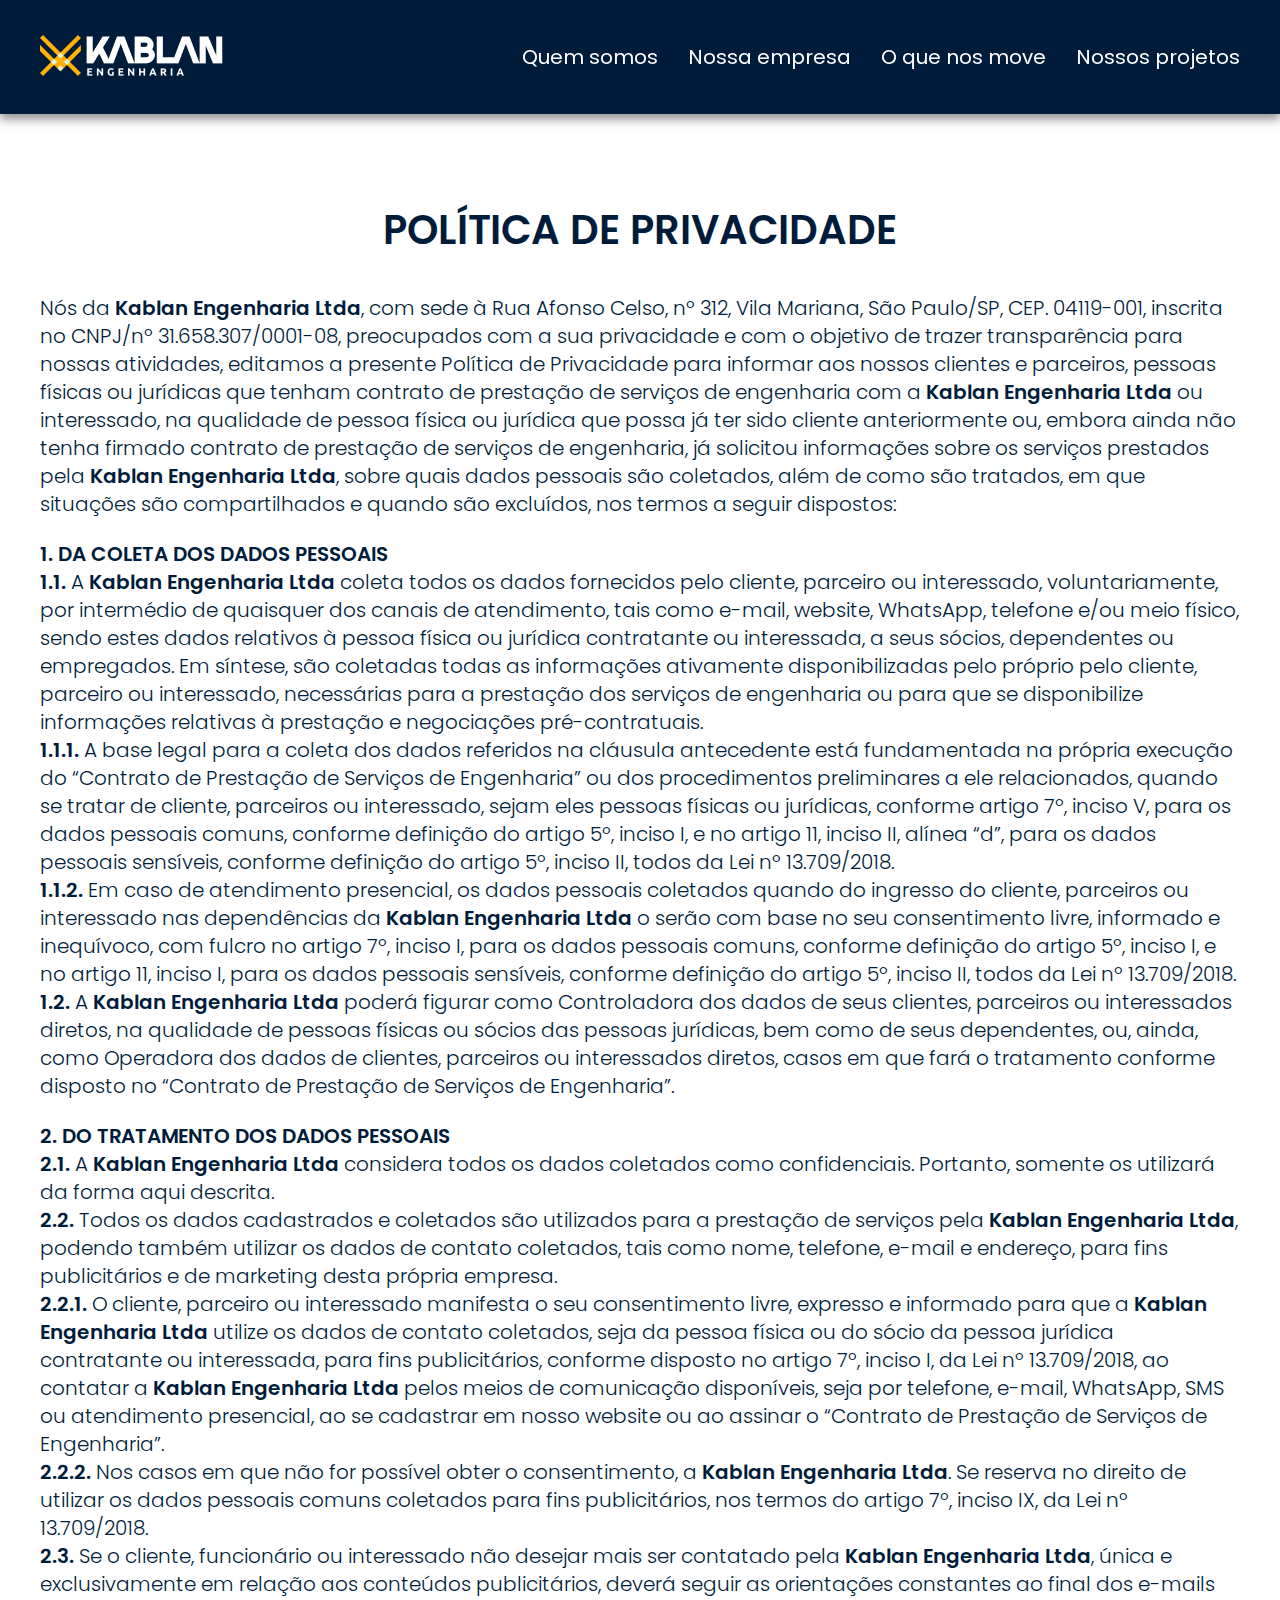
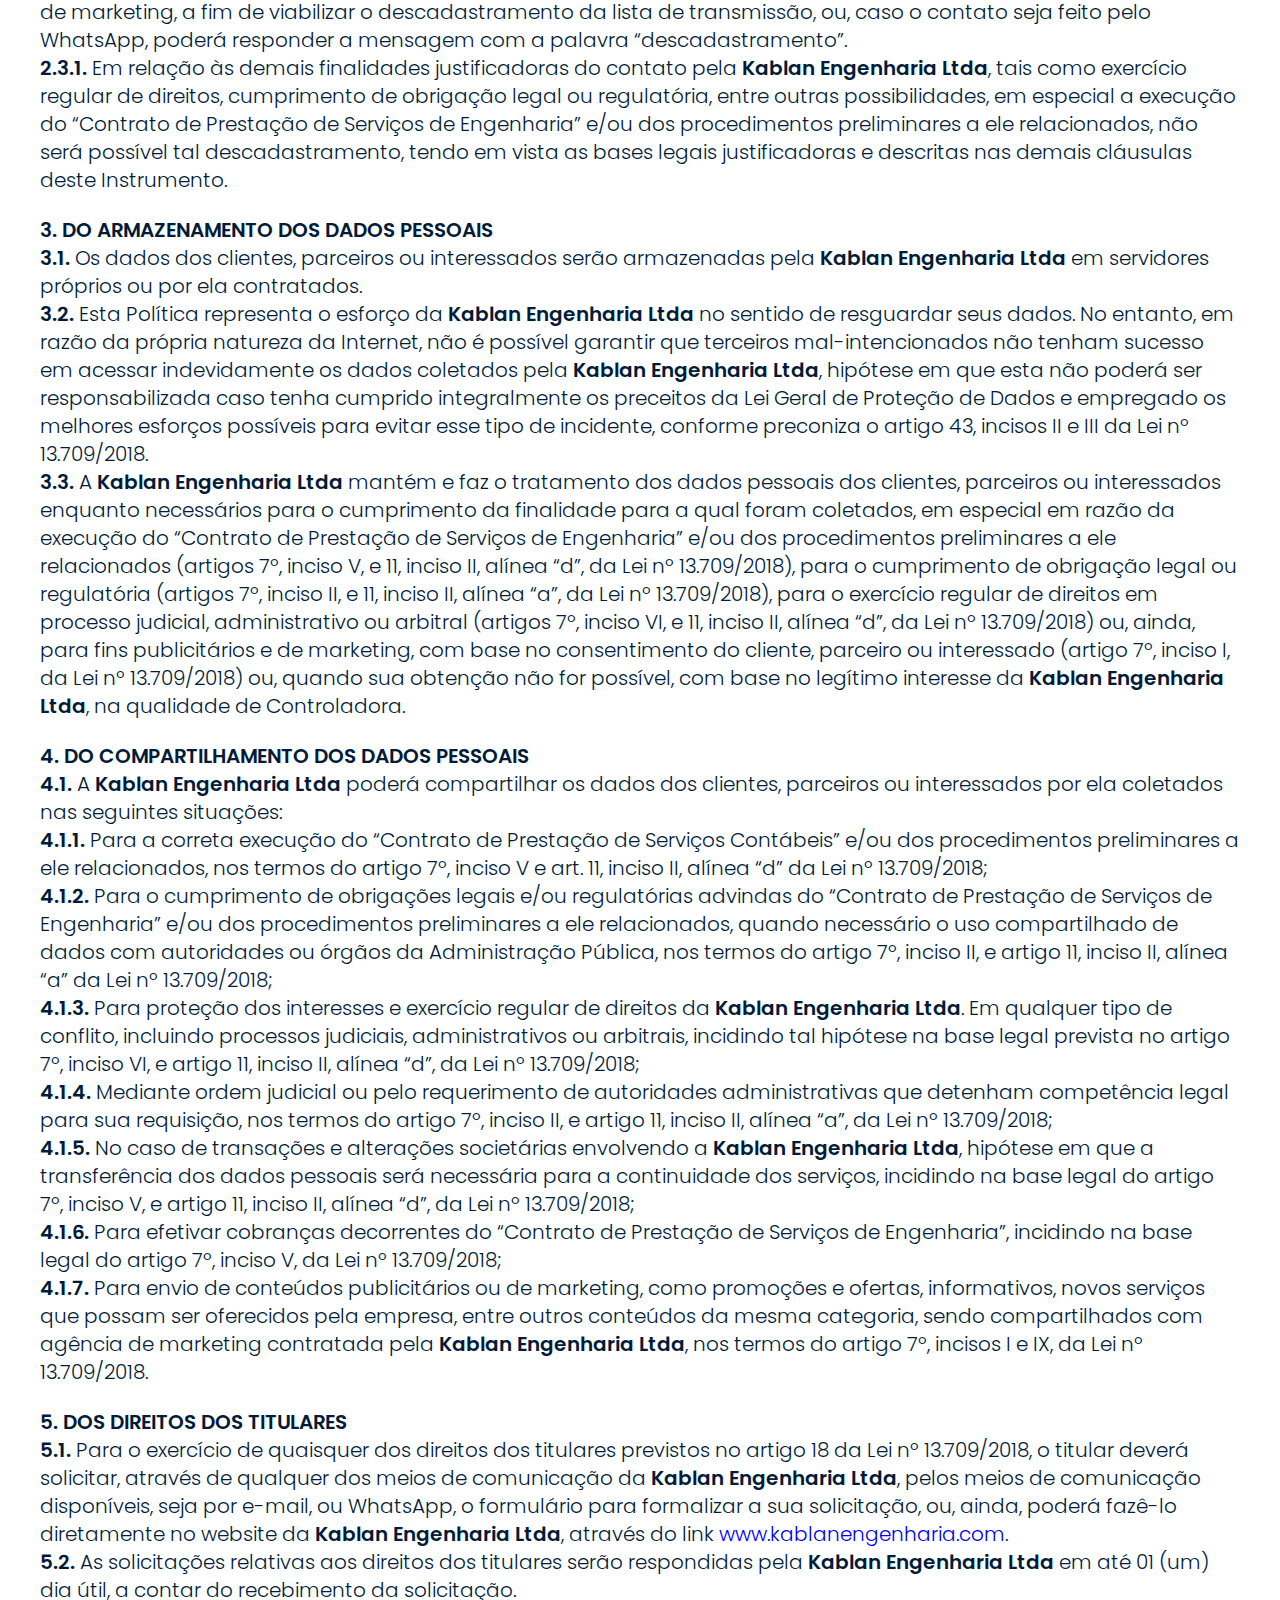
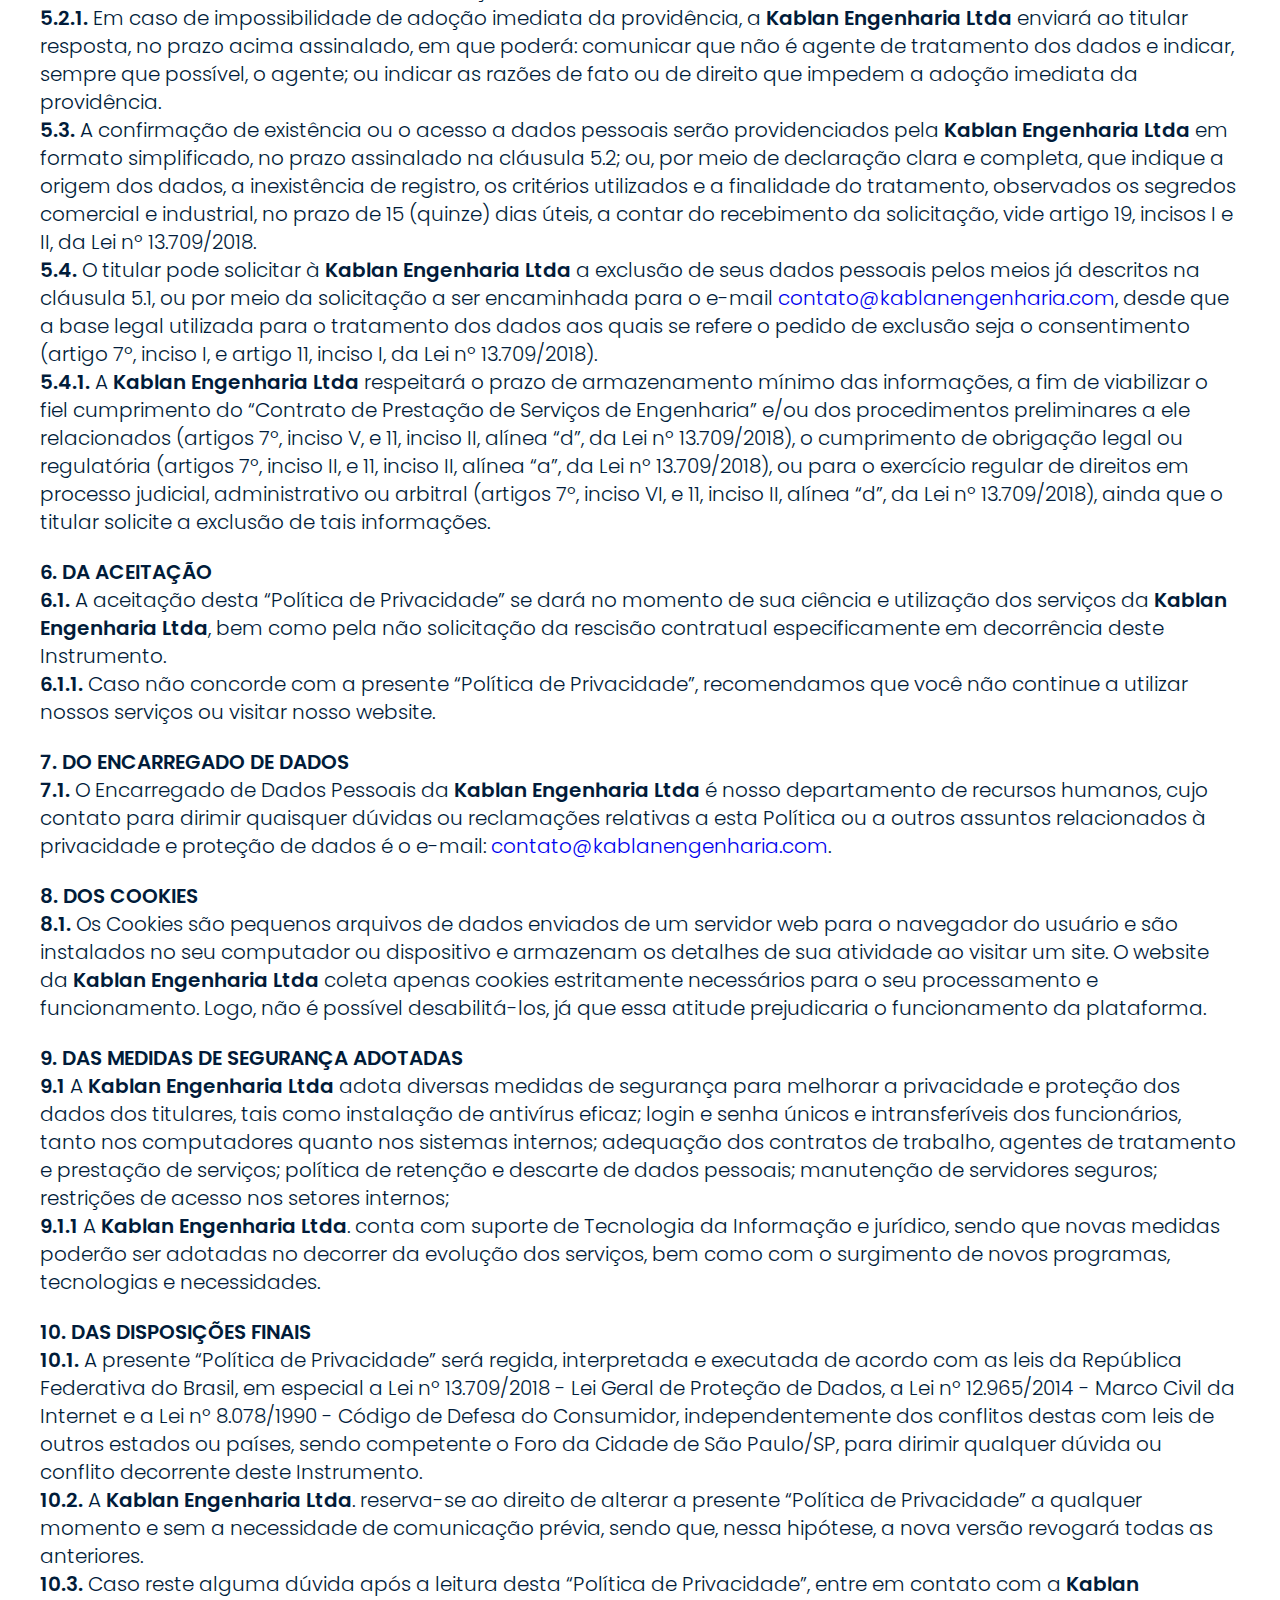
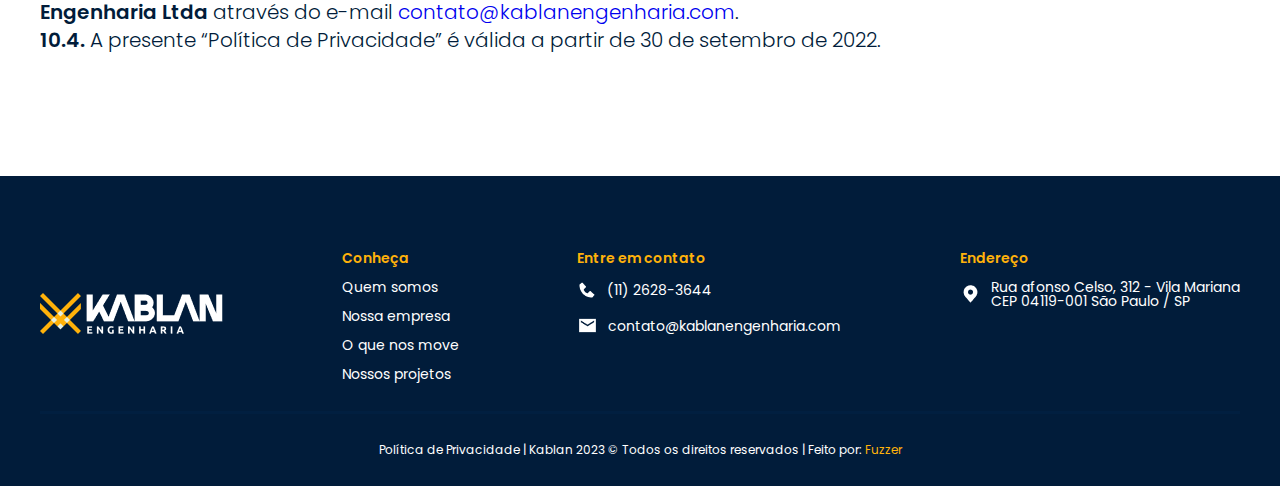
<file: privacidade.html>
<!DOCTYPE html>
<html lang="pt-br">

<head>

  <meta charset="UTF-8">
  <meta name="description" content="A Kablan é uma empresa de soluções de engenharia multidisciplinar e empreendimentos imobiliários, focada na qualidade e excelência de seus projetos baseada na vasta experiência de seus profissionais e ética de trabalho.">
  <meta http-equiv="X-UA-Compatible" content="IE=edge">
  <meta name="viewport" content="width=device-width, initial-scale=1.0">

  <title>Kablan Engenharia - Política de Privacidade</title>

  <link rel="shortcut icon" href="assets\images\favicon.ico">
  <link rel="stylesheet" href="assets\css\flickity.css">
  <link rel="stylesheet" href="assets\css\style.css">

  <link rel="preconnect" href="https://fonts.googleapis.com">
  <link rel="preconnect" href="https://fonts.gstatic.com" crossorigin>

  <link href="https://fonts.googleapis.com/css2?family=Poppins:ital,wght@0,100;0,200;0,300;0,400;0,500;0,600;0,700;0,800;0,900;1,100;1,200;1,300;1,400;1,500;1,600;1,700;1,800;1,900&display=swap" rel="stylesheet">

</head>

<body>

  <header>

    <div class="header__desktop">
      <div class="container">
        <div class="header__desktop--wrapper">
          <div class="header__desktop--logo">
            <a href="index.html">
              <img src="assets/images\logo.png" alt="">
            </a>
          </div>
          <nav class="header__nav--wrapper">
            <ul>
              <li><a href="index.html">Quem somos</a></li>
              <li><a href="index.html">Nossa empresa</a></li>
              <li><a href="index.html">O que nos move</a></li>
              <li><a href="index.html">Nossos projetos</a></li>
            </ul>
          </nav>
        </div>
      </div>
    </div>

    <div class="header__mobile">
      <div class="container">
        <div class="header__mobile--wrapper">
          <div class="header__mobile--logo">
            <img src="assets/images\logo.png" alt="">
          </div>
          <div id="mobileButton" class="header__mobile--button">
            <img src="assets/images\menuMobile.svg" alt="">
          </div>
        </div>
      </div>
    </div>

    <div id="mobileOpened" class="header__mobile--opened dNone">
      <div class="container">
        <div class="header__opened--wrapper">
          <div id="mobileOpenedButton" class="header__opened--button">
            <img src="assets/images\x.png" alt="">
          </div>
          <nav class="header__nav--wrapper">
            <ul>
              <li id="opened__link--1"><a href="index.html">Início</a></li>
              <li id="opened__link--2"><a href="index.html">Quem somos</a></li>
              <li id="opened__link--3"><a href="index.html">Nossa empresa</a></li>
              <li id="opened__link--4"><a href="index.html">O que nos move</a></li>
              <li id="opened__link--5"><a href="index.html">Nossos projetos</a></li>
            </ul>
          </nav>
        </div>
      </div>
    </div>

  </header>

  <main>

    <section id="privacity__content">
      <div class="container">
        <div class="privacity__content--wrapper">
          <h1>POLÍTICA DE PRIVACIDADE</h1>
          <p>Nós da <span>Kablan Engenharia Ltda</span>, com sede à Rua Afonso Celso, nº 312, Vila Mariana, São Paulo/SP, CEP. 04119-001, inscrita no CNPJ/nº 31.658.307/0001-08, preocupados com a sua privacidade e com o objetivo de trazer transparência para nossas atividades, editamos a presente Política de Privacidade para informar aos nossos clientes e parceiros, pessoas físicas ou jurídicas que tenham contrato de prestação de serviços de engenharia com a <span>Kablan Engenharia Ltda</span> ou interessado, na qualidade de pessoa física ou jurídica que possa já ter sido cliente anteriormente ou, embora ainda não tenha firmado contrato de prestação de serviços de engenharia, já solicitou informações sobre os serviços prestados pela <span>Kablan Engenharia Ltda</span>, sobre quais dados pessoais são coletados, além de como são tratados, em que situações são compartilhados e quando são excluídos, nos termos a seguir dispostos:</p>
          <p><span>1. DA COLETA DOS DADOS PESSOAIS</span><br>
            <span>1.1.</span> A <span>Kablan Engenharia Ltda</span> coleta todos os dados fornecidos pelo cliente, parceiro ou interessado, voluntariamente, por intermédio de quaisquer dos canais de atendimento, tais como e-mail, website, WhatsApp, telefone e/ou meio físico, sendo estes dados relativos à pessoa física ou jurídica contratante ou interessada, a seus sócios, dependentes ou empregados. Em síntese, são coletadas todas as informações ativamente disponibilizadas pelo próprio pelo cliente, parceiro ou interessado, necessárias para a prestação dos serviços de engenharia ou para que se disponibilize informações relativas à prestação e negociações pré-contratuais.<br>
            <span>1.1.1.</span> A base legal para a coleta dos dados referidos na cláusula antecedente está fundamentada na própria execução do “Contrato de Prestação de Serviços de Engenharia” ou dos procedimentos preliminares a ele relacionados, quando se tratar de cliente, parceiros ou interessado, sejam eles pessoas físicas ou jurídicas, conforme artigo 7º, inciso V, para os dados pessoais comuns, conforme definição do artigo 5º, inciso I, e no artigo 11, inciso II, alínea “d”, para os dados pessoais sensíveis, conforme definição do artigo 5º, inciso II, todos da Lei nº 13.709/2018.<br>
            <span>1.1.2.</span> Em caso de atendimento presencial, os dados pessoais coletados quando do ingresso do cliente, parceiros ou interessado nas dependências da <span>Kablan Engenharia Ltda</span> o serão com base no seu consentimento livre, informado e inequívoco, com fulcro no artigo 7º, inciso I, para os dados pessoais comuns, conforme definição do artigo 5º, inciso I, e no artigo 11, inciso I, para os dados pessoais sensíveis, conforme definição do artigo 5º, inciso II, todos da Lei nº 13.709/2018.<br>
            <span>1.2.</span> A <span>Kablan Engenharia Ltda</span> poderá figurar como Controladora dos dados de seus clientes, parceiros ou interessados diretos, na qualidade de pessoas físicas ou sócios das pessoas jurídicas, bem como de seus dependentes, ou, ainda, como Operadora dos dados de clientes, parceiros ou interessados diretos, casos em que fará o tratamento conforme disposto no “Contrato de Prestação de Serviços de Engenharia”.
          </p>
          <p><span>2. DO TRATAMENTO DOS DADOS PESSOAIS</span><br>
            <span>2.1.</span> A <span>Kablan Engenharia Ltda</span> considera todos os dados coletados como confidenciais. Portanto, somente os utilizará da forma aqui descrita.<br>
            <span>2.2.</span> Todos os dados cadastrados e coletados são utilizados para a prestação de serviços pela <span>Kablan Engenharia Ltda</span>, podendo também utilizar os dados de contato coletados, tais como nome, telefone, e-mail e endereço, para fins publicitários e de marketing desta própria empresa.<br>
            <span>2.2.1.</span> O cliente, parceiro ou interessado manifesta o seu consentimento livre, expresso e informado para que a <span>Kablan Engenharia Ltda</span> utilize os dados de contato coletados, seja da pessoa física ou do sócio da pessoa jurídica contratante ou interessada, para fins publicitários, conforme disposto no artigo 7º, inciso I, da Lei nº 13.709/2018, ao contatar a <span>Kablan Engenharia Ltda</span> pelos meios de comunicação disponíveis, seja por telefone, e-mail, WhatsApp, SMS ou atendimento presencial, ao se cadastrar em nosso website ou ao assinar o “Contrato de Prestação de Serviços de Engenharia”.<br>
            <span>2.2.2.</span> Nos casos em que não for possível obter o consentimento, a <span>Kablan Engenharia Ltda</span>. Se reserva no direito de utilizar os dados pessoais comuns coletados para fins publicitários, nos termos do artigo 7º, inciso IX, da Lei nº 13.709/2018.<br>
            <span>2.3.</span> Se o cliente, funcionário ou interessado não desejar mais ser contatado pela <span>Kablan Engenharia Ltda</span>, única e exclusivamente em relação aos conteúdos publicitários, deverá seguir as orientações constantes ao final dos e-mails de marketing, a fim de viabilizar o descadastramento da lista de transmissão, ou, caso o contato seja feito pelo WhatsApp, poderá responder a mensagem com a palavra “descadastramento”.<br>
            <span>2.3.1.</span> Em relação às demais finalidades justificadoras do contato pela <span>Kablan Engenharia Ltda</span>, tais como exercício regular de direitos, cumprimento de obrigação legal ou regulatória, entre outras possibilidades, em especial a execução do “Contrato de Prestação de Serviços de Engenharia” e/ou dos procedimentos preliminares a ele relacionados, não será possível tal descadastramento, tendo em vista as bases legais justificadoras e descritas nas demais cláusulas deste Instrumento.
          </p>
          <p><span>3. DO ARMAZENAMENTO DOS DADOS PESSOAIS</span><br>
            <span>3.1.</span> Os dados dos clientes, parceiros ou interessados serão armazenadas pela <span>Kablan Engenharia Ltda</span> em servidores próprios ou por ela contratados.<br>
            <span>3.2.</span> Esta Política representa o esforço da <span>Kablan Engenharia Ltda</span> no sentido de resguardar seus dados. No entanto, em razão da própria natureza da Internet, não é possível garantir que terceiros mal-intencionados não tenham sucesso em acessar indevidamente os dados coletados pela <span>Kablan Engenharia Ltda</span>, hipótese em que esta não poderá ser responsabilizada caso tenha cumprido integralmente os preceitos da Lei Geral de Proteção de Dados e empregado os melhores esforços possíveis para evitar esse tipo de incidente, conforme preconiza o artigo 43, incisos II e III da Lei nº 13.709/2018.<br>
            <span>3.3.</span> A <span>Kablan Engenharia Ltda</span> mantém e faz o tratamento dos dados pessoais dos clientes, parceiros ou interessados enquanto necessários para o cumprimento da finalidade para a qual foram coletados, em especial em razão da execução do “Contrato de Prestação de Serviços de Engenharia” e/ou dos procedimentos preliminares a ele relacionados (artigos 7º, inciso V, e 11, inciso II, alínea “d”, da Lei nº 13.709/2018), para o cumprimento de obrigação legal ou regulatória (artigos 7º, inciso II, e 11, inciso II, alínea “a”, da Lei nº 13.709/2018), para o exercício regular de direitos em processo judicial, administrativo ou arbitral (artigos 7º, inciso VI, e 11, inciso II, alínea “d”, da Lei nº 13.709/2018) ou, ainda, para fins publicitários e de marketing, com base no consentimento do cliente, parceiro ou interessado (artigo 7º, inciso I, da Lei nº 13.709/2018) ou, quando sua obtenção não for possível, com base no legítimo interesse da <span>Kablan Engenharia Ltda</span>, na qualidade de Controladora.
          </p>
          <p><span>4. DO COMPARTILHAMENTO DOS DADOS PESSOAIS</span><br>
            <span>4.1.</span> A <span>Kablan Engenharia Ltda</span> poderá compartilhar os dados dos clientes, parceiros ou interessados por ela coletados nas seguintes situações:<br>
            <span>4.1.1.</span> Para a correta execução do “Contrato de Prestação de Serviços Contábeis” e/ou dos procedimentos preliminares a ele relacionados, nos termos do artigo 7º, inciso V e art. 11, inciso II, alínea “d” da Lei nº 13.709/2018;<br>
            <span>4.1.2.</span> Para o cumprimento de obrigações legais e/ou regulatórias advindas do “Contrato de Prestação de Serviços de Engenharia” e/ou dos procedimentos preliminares a ele relacionados, quando necessário o uso compartilhado de dados com autoridades ou órgãos da Administração Pública, nos termos do artigo 7º, inciso II, e artigo 11, inciso II, alínea “a” da Lei nº 13.709/2018;<br>
            <span>4.1.3.</span> Para proteção dos interesses e exercício regular de direitos da <span>Kablan Engenharia Ltda</span>. Em qualquer tipo de conflito, incluindo processos judiciais, administrativos ou arbitrais, incidindo tal hipótese na base legal prevista no artigo 7º, inciso VI, e artigo 11, inciso II, alínea “d”, da Lei nº 13.709/2018;<br>
            <span>4.1.4.</span> Mediante ordem judicial ou pelo requerimento de autoridades administrativas que detenham competência legal para sua requisição, nos termos do artigo 7º, inciso II, e artigo 11, inciso II, alínea “a”, da Lei nº 13.709/2018;<br>
            <span>4.1.5.</span> No caso de transações e alterações societárias envolvendo a <span>Kablan Engenharia Ltda</span>, hipótese em que a transferência dos dados pessoais será necessária para a continuidade dos serviços, incidindo na base legal do artigo 7º, inciso V, e artigo 11, inciso II, alínea “d”, da Lei nº 13.709/2018;<br>
            <span>4.1.6.</span> Para efetivar cobranças decorrentes do “Contrato de Prestação de Serviços de Engenharia”, incidindo na base legal do artigo 7º, inciso V, da Lei nº 13.709/2018;<br>
            <span>4.1.7.</span> Para envio de conteúdos publicitários ou de marketing, como promoções e ofertas, informativos, novos serviços que possam ser oferecidos pela empresa, entre outros conteúdos da mesma categoria, sendo compartilhados com agência de marketing contratada pela <span>Kablan Engenharia Ltda</span>, nos termos do artigo 7º, incisos I e IX, da Lei nº 13.709/2018.
          </p>
          <p><span>5. DOS DIREITOS DOS TITULARES</span><br>
            <span>5.1.</span> Para o exercício de quaisquer dos direitos dos titulares previstos no artigo 18 da Lei nº 13.709/2018, o titular deverá solicitar, através de qualquer dos meios de comunicação da <span>Kablan Engenharia Ltda</span>, pelos meios de comunicação disponíveis, seja por e-mail, ou WhatsApp, o formulário para formalizar a sua solicitação, ou, ainda, poderá fazê-lo diretamente no website da <span>Kablan Engenharia Ltda</span>, através do link <a href="https://kablanengenharia.com">www.kablanengenharia.com</a>.<br>
            <span>5.2.</span> As solicitações relativas aos direitos dos titulares serão respondidas pela <span>Kablan Engenharia Ltda</span> em até 01 (um) dia útil, a contar do recebimento da solicitação.<br>
            <span>5.2.1.</span> Em caso de impossibilidade de adoção imediata da providência, a <span>Kablan Engenharia Ltda</span> enviará ao titular resposta, no prazo acima assinalado, em que poderá: comunicar que não é agente de tratamento dos dados e indicar, sempre que possível, o agente; ou indicar as razões de fato ou de direito que impedem a adoção imediata da providência.<br>
            <span>5.3.</span> A confirmação de existência ou o acesso a dados pessoais serão providenciados pela <span>Kablan Engenharia Ltda</span> em formato simplificado, no prazo assinalado na cláusula 5.2; ou, por meio de declaração clara e completa, que indique a origem dos dados, a inexistência de registro, os critérios utilizados e a finalidade do tratamento, observados os segredos comercial e industrial, no prazo de 15 (quinze) dias úteis, a contar do recebimento da solicitação, vide artigo 19, incisos I e II, da Lei nº 13.709/2018.<br>
            <span>5.4.</span> O titular pode solicitar à <span>Kablan Engenharia Ltda</span> a exclusão de seus dados pessoais pelos meios já descritos na cláusula 5.1, ou por meio da solicitação a ser encaminhada para o e-mail <a href="mailto:contato@kablanengenharia.com">contato@kablanengenharia.com</a>, desde que a base legal utilizada para o tratamento dos dados aos quais se refere o pedido de exclusão seja o consentimento (artigo 7º, inciso I, e artigo 11, inciso I, da Lei nº 13.709/2018).<br>
            <span>5.4.1.</span> A <span>Kablan Engenharia Ltda</span> respeitará o prazo de armazenamento mínimo das informações, a fim de viabilizar o fiel cumprimento do “Contrato de Prestação de Serviços de Engenharia” e/ou dos procedimentos preliminares a ele relacionados (artigos 7º, inciso V, e 11, inciso II, alínea “d”, da Lei nº 13.709/2018), o cumprimento de obrigação legal ou regulatória (artigos 7º, inciso II, e 11, inciso II, alínea “a”, da Lei nº 13.709/2018), ou para o exercício regular de direitos em processo judicial, administrativo ou arbitral (artigos 7º, inciso VI, e 11, inciso II, alínea “d”, da Lei nº 13.709/2018), ainda que o titular solicite a exclusão de tais informações.
          </p>
          <p><span>6. DA ACEITAÇÃO</span><br>
            <span>6.1.</span> A aceitação desta “Política de Privacidade” se dará no momento de sua ciência e utilização dos serviços da <span>Kablan Engenharia Ltda</span>, bem como pela não solicitação da rescisão contratual especificamente em decorrência deste Instrumento.<br>
            <span>6.1.1.</span> Caso não concorde com a presente “Política de Privacidade”, recomendamos que você não continue a utilizar nossos serviços ou visitar nosso website.
          </p>
          <p><span>7. DO ENCARREGADO DE DADOS</span><br>
            <span>7.1.</span> O Encarregado de Dados Pessoais da <span>Kablan Engenharia Ltda</span> é nosso departamento de recursos humanos, cujo contato para dirimir quaisquer dúvidas ou reclamações relativas a esta Política ou a outros assuntos relacionados à privacidade e proteção de dados é o e-mail: <a href="mailto:contato@kablanengenharia.com">contato@kablanengenharia.com</a>.
          </p>
          <p><span>8. DOS COOKIES</span><br>
            <span>8.1.</span> Os Cookies são pequenos arquivos de dados enviados de um servidor web para o navegador do usuário e são instalados no seu computador ou dispositivo e armazenam os detalhes de sua atividade ao visitar um site. O website da <span>Kablan Engenharia Ltda</span> coleta apenas cookies estritamente necessários para o seu processamento e funcionamento. Logo, não é possível desabilitá-los, já que essa atitude prejudicaria o funcionamento da plataforma.
          </p>
          <p><span>9. DAS MEDIDAS DE SEGURANÇA ADOTADAS</span><br>
            <span>9.1</span> A <span>Kablan Engenharia Ltda</span> adota diversas medidas de segurança para melhorar a privacidade e proteção dos dados dos titulares, tais como instalação de antivírus eficaz; login e senha únicos e intransferíveis dos funcionários, tanto nos computadores quanto nos sistemas internos; adequação dos contratos de trabalho, agentes de tratamento e prestação de serviços; política de retenção e descarte de dados pessoais; manutenção de servidores seguros; restrições de acesso nos setores internos;<br>
            <span>9.1.1</span> A <span>Kablan Engenharia Ltda</span>. conta com suporte de Tecnologia da Informação e jurídico, sendo que novas medidas poderão ser adotadas no decorrer da evolução dos serviços, bem como com o surgimento de novos programas, tecnologias e necessidades.
          </p>
          <p><span>10. DAS DISPOSIÇÕES FINAIS</span><br>
            <span>10.1.</span> A presente “Política de Privacidade” será regida, interpretada e executada de acordo com as leis da República Federativa do Brasil, em especial a Lei nº 13.709/2018 - Lei Geral de Proteção de Dados, a Lei nº 12.965/2014 - Marco Civil da Internet e a Lei nº 8.078/1990 - Código de Defesa do Consumidor, independentemente dos conflitos destas com leis de outros estados ou países, sendo competente o Foro da Cidade de São Paulo/SP, para dirimir qualquer dúvida ou conflito decorrente deste Instrumento.<br>
            <span>10.2.</span> A <span>Kablan Engenharia Ltda</span>. reserva-se ao direito de alterar a presente “Política de Privacidade” a qualquer momento e sem a necessidade de comunicação prévia, sendo que, nessa hipótese, a nova versão revogará todas as anteriores.<br>
            <span>10.3.</span> Caso reste alguma dúvida após a leitura desta “Política de Privacidade”, entre em contato com a <span>Kablan Engenharia Ltda</span> através do e-mail <a href="mailto:contato@kablanengenharia.com">contato@kablanengenharia.com</a>.<br>
            <span>10.4.</span> A presente “Política de Privacidade” é válida a partir de 30 de setembro de 2022.
          </p>
        </div>
      </div>
    </section>

  </main>

  <footer>
    <div class="container">
      <div class="footer__wrapper">
        <div class="footer__logo">
          <a href="index.html">
            <img src="assets/images\logo.png" alt="">
          </a>
        </div>
        <div class="footer__box boxConheca">
          <h6>Conheça</h6>
          <nav class="header__nav--wrapper">
            <ul>
              <li><a href="index.html">Quem somos</a></li>
              <li><a href="index.html">Nossa empresa</a></li>
              <li><a href="index.html">O que nos move</a></li>
              <li><a href="index.html">Nossos projetos</a></li>
            </ul>
          </nav>
        </div>
        <div class="footer__box">
          <h6>Entre em contato</h6>
          <ul>
            <li><a href="tel:1126283644"><img src="assets/images\phone.png" alt="">(11) 2628-3644</a></li>
            <li><a href="mailto:contato@kablanengenharia.com"><img src="assets/images\mail.png" alt="">contato@kablanengenharia.com</a></li>
          </ul>
        </div>
        <div class="footer__box">
          <h6>Endereço</h6>
          <li>
            <img src="assets/images\locate.png" alt="">
            <p>Rua afonso Celso, 312 - Vila Mariana<br>CEP 04119-001 São Paulo / SP</p>
          </li>
        </div>
      </div>
    </div>
  </footer>

  <div class="credits">
    <div class="container">
      <div class="credits__wrapper">
        <p><a href="">Política de Privacidade</a> | Kablan 2023 © Todos os direitos reservados | Feito por: <a href="https://fuzzerpro.com" target="_blank"><span>Fuzzer</span></a></p>
      </div>
    </div>
  </div>

  <script src="assets\js\flickity.js"></script>
  <script src="assets\js\scrollReveal.js"></script>
  <script src="assets\js\main.js"></script>

</body>

</html>
</file>
